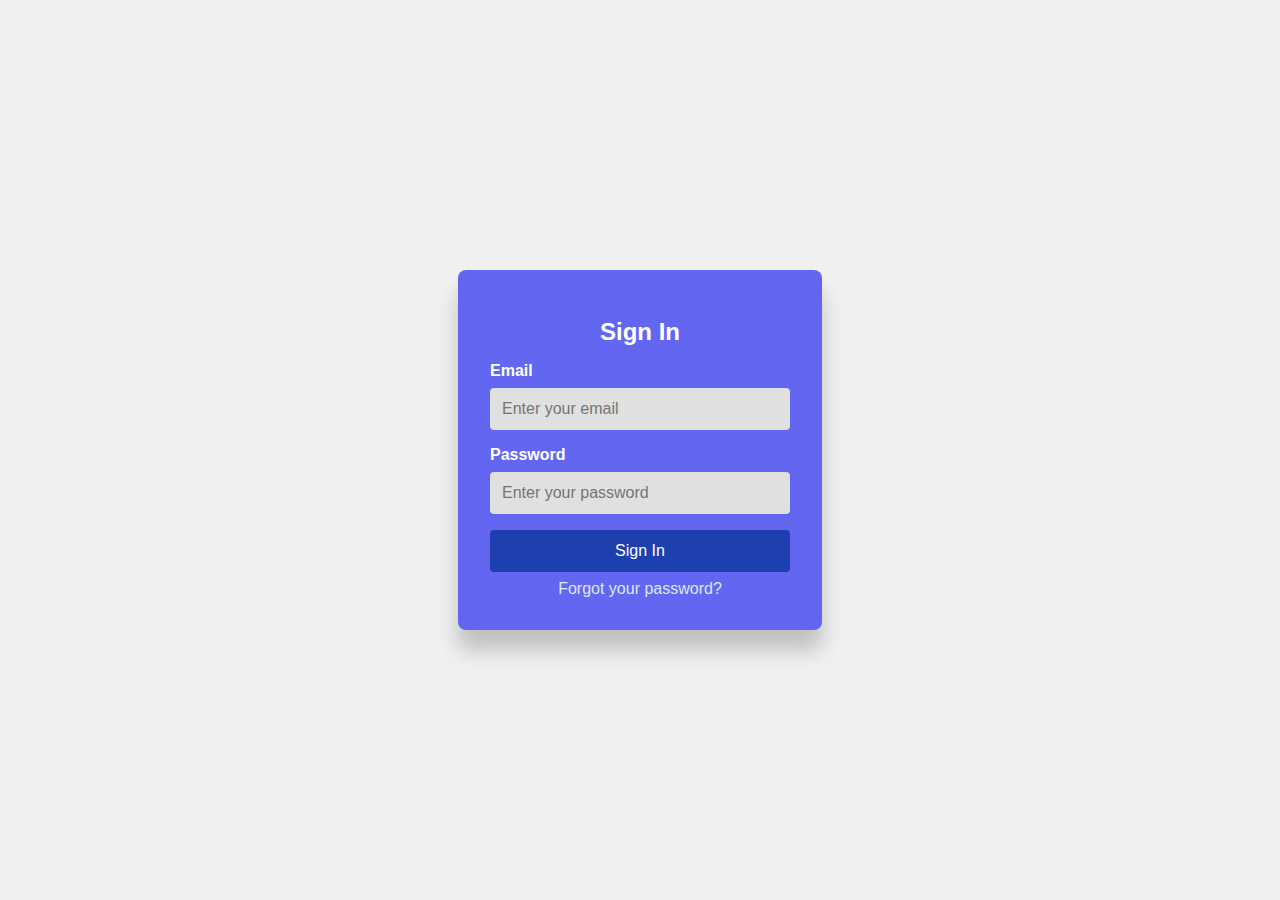
<file: sign in page/index.html>
<!DOCTYPE html>
<html lang="en">
<head>
    <meta charset="UTF-8">
    <meta name="viewport" content="width=device-width, initial-scale=1.0">
    <title>Sign In - CodeWiseEd</title>
    <style>
        /* Basic styling for the sign-in page */
        body {
            font-family: Arial, sans-serif;
            display: flex;
            justify-content: center;
            align-items: center;
            height: 100vh;
            margin: 0;
            background-color: #f0f0f0;
        }
        .signin-container {
            background: #6366F1;
            padding: 2rem;
            border-radius: 8px;
            box-shadow: 0 20px 20px rgba(0,0,0,0.2);
            max-width: 300px;
            width: 100%;
            color: #fff;
        }
        .signin-container h1 {
            margin-bottom: 1rem;
            font-size: 1.5rem;
            color: #fff;
            text-align: center;
        }
        .signin-form {
            display: flex;
            flex-direction: column;
        }
        .signin-form label {
            margin-bottom: 0.5rem;
            font-weight: bold;
            color: #fff;
        }
        .signin-form input {
            padding: 0.75rem;
            margin-bottom: 1rem;
            border: none;
            border-radius: 4px;
            font-size: 1rem;
            outline: none;
        }
        .signin-form input[type="email"] {
            background-color: #e0e0e0;
        }
        .signin-form input[type="password"] {
            background-color: #e0e0e0;
        }
        .signin-form button {
            padding: 0.75rem;
            border: none;
            border-radius: 4px;
            background-color: #1e40af;
            color: #fff;
            font-size: 1rem;
            cursor: pointer;
            transition: background-color 0.3s ease;
        }
        .signin-form button:hover {
            background-color: #1e3a8a;
        }
        .signin-form .forgot-password {
            margin-top: 0.5rem;
            text-align: center;
        }
        .signin-form .forgot-password a {
            color: #dbeafe;
            text-decoration: none;
        }
        .signin-form .forgot-password a:hover {
            text-decoration: underline;
        }
    </style>
</head>
<body>
    <div class="signin-container">
        <h1>Sign In</h1>
        <form class="signin-form" action="/login" method="POST">
            <label for="email">Email</label>
            <input type="email" id="email" name="email" placeholder="Enter your email" required>
            
            <label for="password">Password</label>
            <input type="password" id="password" name="password" placeholder="Enter your password" required>
            
            <button type="submit">Sign In</button>
            
            <div class="forgot-password">
                <a href="#forgot-password">Forgot your password?</a>
            </div>
        </form>
    </div>
</body>
</html>
</file>
